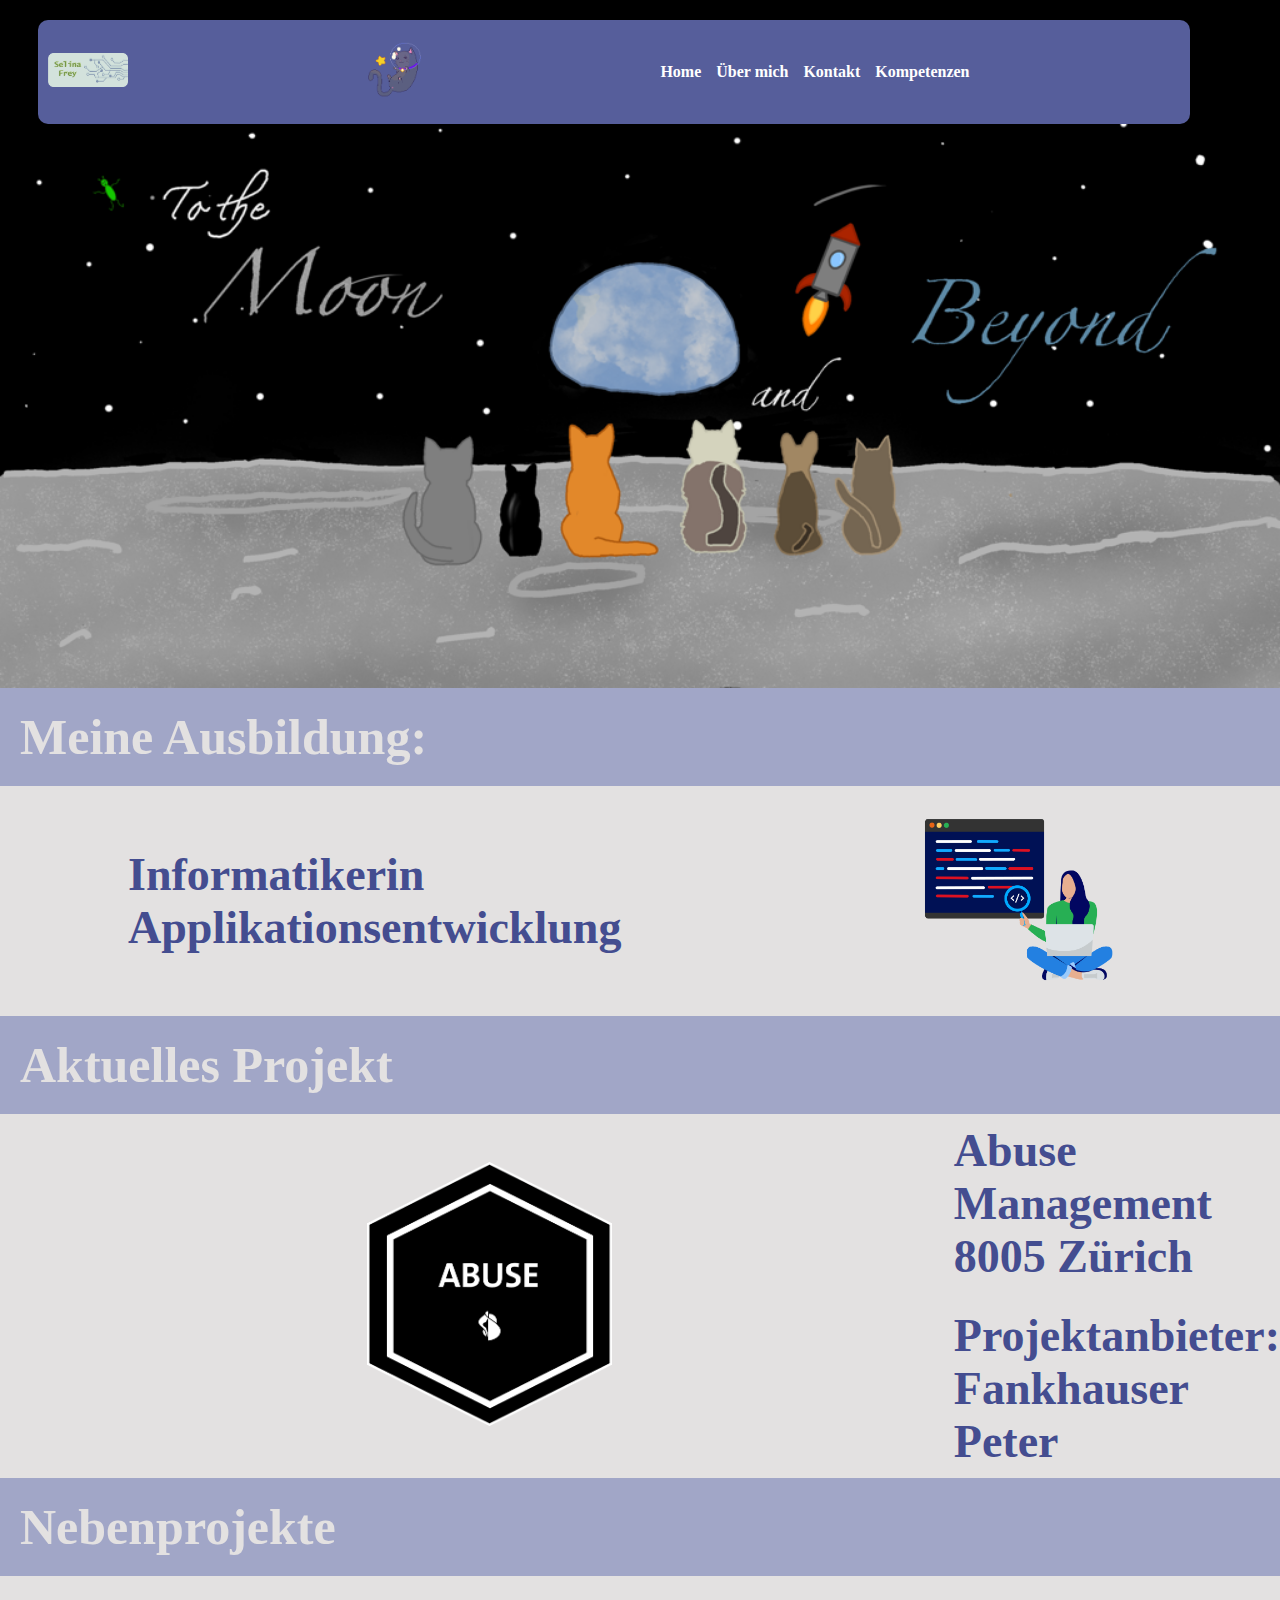
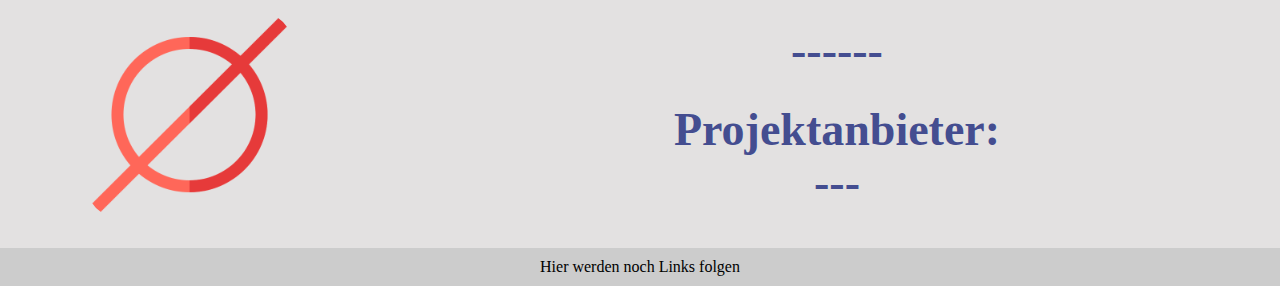
<file: index.html>
<!DOCTYPE html>
<html>
<head>
    <link rel="stylesheet" href="style.css">
    <title>Selina Frey / Swisscom</title>
  <link rel="shortcut icon" type="image/x-icon" href="Bilder\ufo.png" /> 
    <meta name="viewport" content="width=device-width, initial-scale=1" />
</head>
<body>
    <header>
        <div class="obenuno">
            <br />
        </div>
        <div class="navbar">
            <div class="logo">
                <img src="Bilder\Bild.png" alt="Logo">
            </div>
            <div class="gifscat">
                <img src="gif\space.gif" />
            </div>
            <nav>
                <ul>
                    <li><a href="index.html">Home</a></li>
                    <li><a href="Über mich.html">Über mich</a></li>
                    <li><a href="Kontakt.html">Kontakt</a></li>
                    <li><a href="Kompetenzen.html">Kompetenzen</a></li>
                </ul>
            </nav>
        </div>

    </header>

    <div class="unoseito">
        <div class="mondbusi">
            <img src="Bilder\KatzenMond.png">
        </div>
    </div>

    <section class="uno">
        <div class="ausbildung">
            <h1>Meine Ausbildung:</h1>
        </div>
    </section>

    <section class="ini">
        <div class="schreib">
            <h1>
                Informatikerin Applikationsentwicklung
            </h1>
        </div>
        <div class="inf">
            <img src="Bilder\Illustration-395.png" />

        </div>
    </section>
    <section class="uno">
        <div class="projekt">
            <h1>
                Aktuelles Projekt
            </h1>
        </div>
    </section>

    <section class="hprojekt">
        <div class="log0">
            <img src="Bilder\Abuse_Logo_New.png" />
        </div>
        <div class="was">
            <h1>Abuse Management</h1>
            <h1>8005 Zürich</h1>
            <br />
            <h1>Projektanbieter:</h1>
            <h1>Fankhauser Peter</h1>
        </div>
    </section>

    <section class="uno">
        <div class="nprojekt">
            <h1> Nebenprojekte</h1>
        </div>
    </section>

    <section class="npr0jekt">
        <div class="pic">
            <img src="Bilder\Nothing.png" />
        </div>
        <div class="name">
            <h1>------ </h1>
            <br />
            <h1>Projektanbieter:</h1>
            <h1>---</h1>
        </div>
    </section>

    <footer>
        <p>Hier werden noch Links folgen</p>
    </footer>

</body>
</html>
</file>
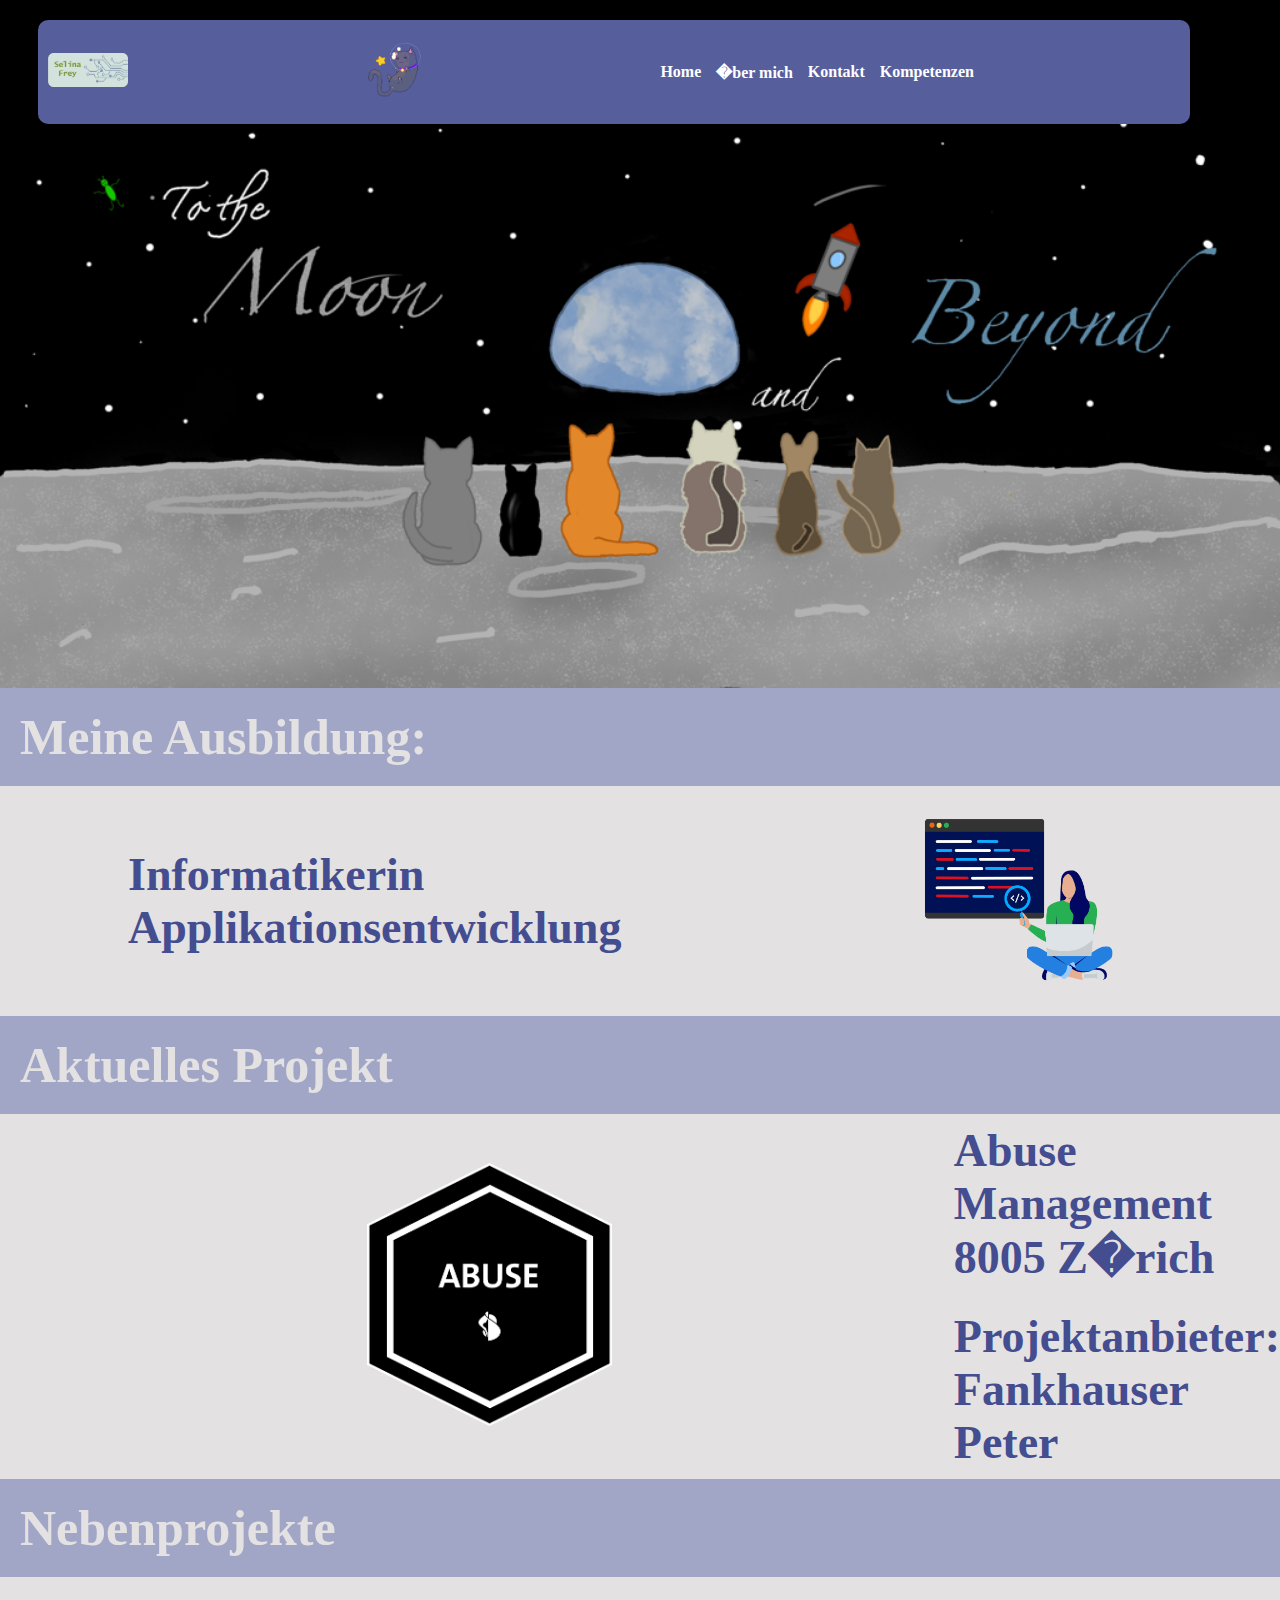
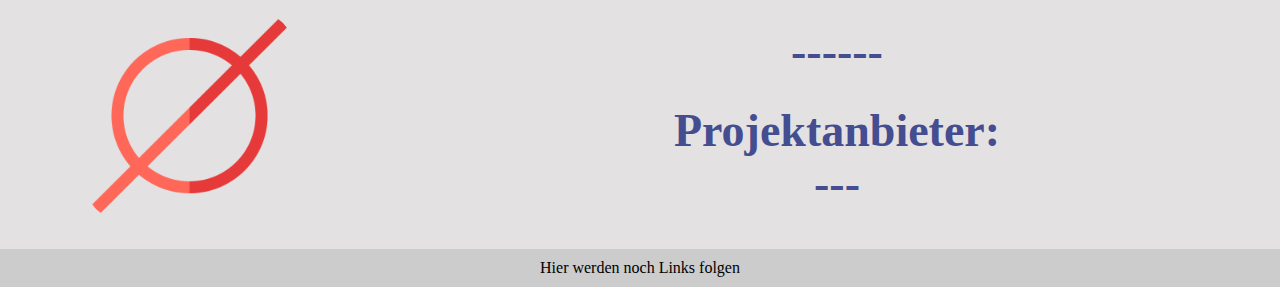
<file: Index.html>
<!DOCTYPE html>
<html>
<head>
    <link rel="stylesheet" href="style.css">
    <title>Selina Frey / Swisscom</title>
    <link rel="shortcut icon" type="image/x-icon" href="C:\Users\taafrse0\OneDrive - Swisscom\Website\Bilder\ufo.png" />
    <meta name="viewport" content="width=device-width, initial-scale=1" />
</head>
<body>
    <header>
        <div class="obenuno">
            <br />
        </div>
        <div class="navbar">
            <div class="logo">
                <img src="Bilder\Bild.png" alt="Logo">
            </div>
            <div class="gifscat">
                <img src="gif\space.gif" />
            </div>
            <nav>
                <ul>
                    <li><a href="Index.html">Home</a></li>
                    <li><a href="�ber mich.html">�ber mich</a></li>
                    <li><a href="Kontakt.html">Kontakt</a></li>
                    <li><a href="Kompetenzen.html">Kompetenzen</a></li>
                </ul>
            </nav>
        </div>

    </header>

    <div class="unoseito">
        <div class="mondbusi">
            <img src="Bilder\KatzenMond.png">
        </div>
    </div>

    <section class="uno">
        <div class="ausbildung">
            <h1>Meine Ausbildung:</h1>
        </div>
    </section>

    <section class="ini">
        <div class="schreib">
            <h1>
                Informatikerin Applikationsentwicklung
            </h1>
        </div>
        <div class="inf">
            <img src="Bilder\Illustration-395.png" />

        </div>
    </section>
    <section class="uno">
        <div class="projekt">
            <h1>
                Aktuelles Projekt
            </h1>
        </div>
    </section>

    <section class="hprojekt">
        <div class="log0">
            <img src="Bilder\Abuse_Logo_New.png" />
        </div>
        <div class="was">
            <h1>Abuse Management</h1>
            <h1>8005 Z�rich</h1>
            <br />
            <h1>Projektanbieter:</h1>
            <h1>Fankhauser Peter</h1>
        </div>
    </section>

    <section class="uno">
        <div class="nprojekt">
            <h1> Nebenprojekte</h1>
        </div>
    </section>

    <section class="npr0jekt">
        <div class="pic">
            <img src="Bilder\Nothing.png" />
        </div>
        <div class="name">
            <h1>------ </h1>
            <br />
            <h1>Projektanbieter:</h1>
            <h1>---</h1>
        </div>
    </section>

    <footer>
        <p>Hier werden noch Links folgen</p>
    </footer>

</body>
</html>
</file>
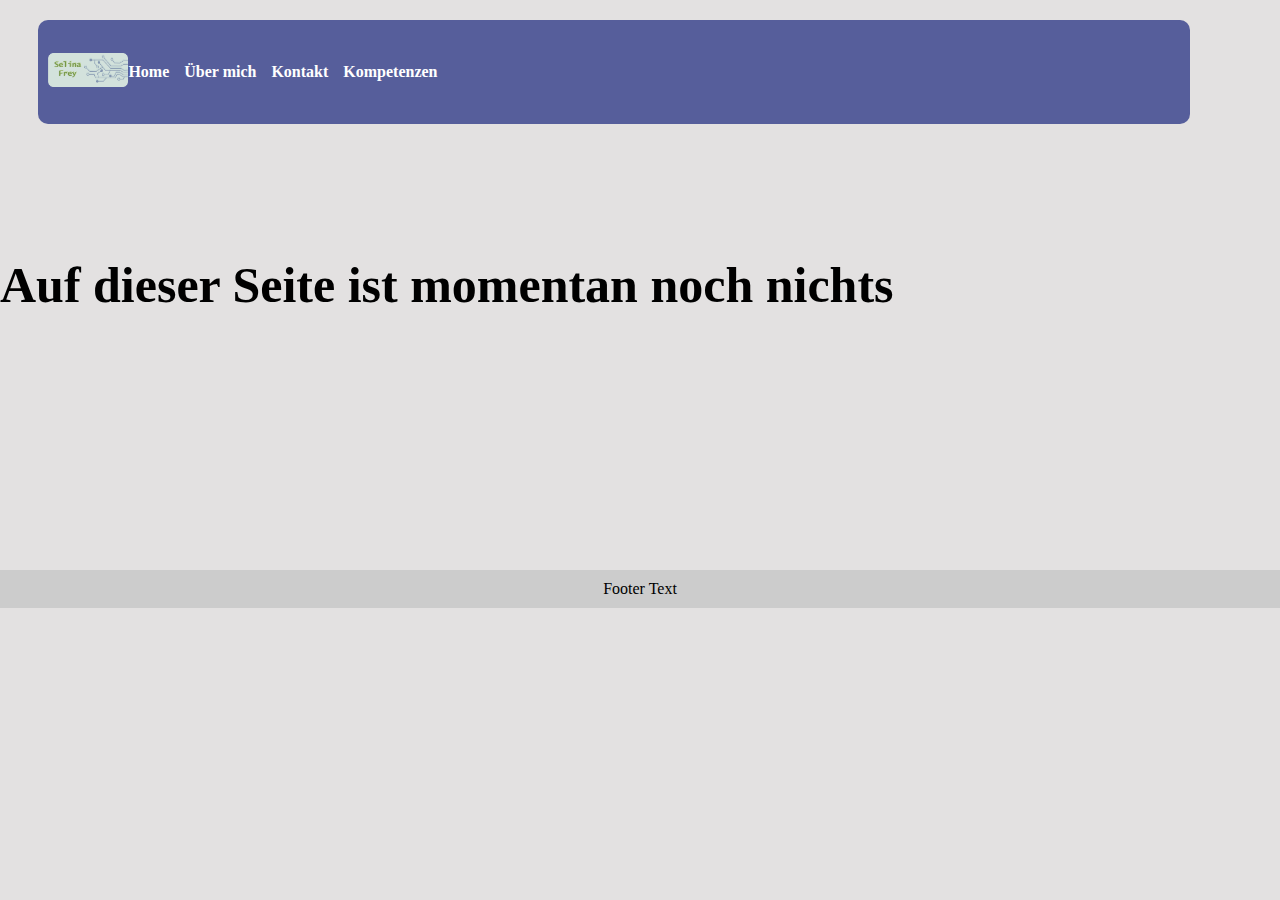
<file: Kompetenzen.html>
<!DOCTYPE html>
<html>
<head>
     <link rel="stylesheet" href="style.css">
    <title>Selina Frey / Swisscom</title>
 <link rel="shortcut icon" type="Bilder\ufo.png" />
     <meta name="viewport" content="width=device-width, initial-scale=1" />

</head>
<body>

<header>
    <div class="navbar">
        <div class="logo">
            <img src="Bilder\Bild.png" alt="Logo">
        </div>
        <nav>
                <ul>
                    <li><a href="Index.html">Home</a></li>
                    <li><a href="Über mich.html">Über mich</a></li>
                    <li><a href="Kontakt.html">Kontakt</a></li>
                    <li><a href="Kompetenzen.html">Kompetenzen</a></li>
                </ul>
        </nav>
    </div>
</header>
<section class="nothing">
<h1>Auf dieser Seite ist momentan noch nichts</h1>
</section>

<footer>
    <p>Footer Text</p>
</footer>

</body></html>
</file>
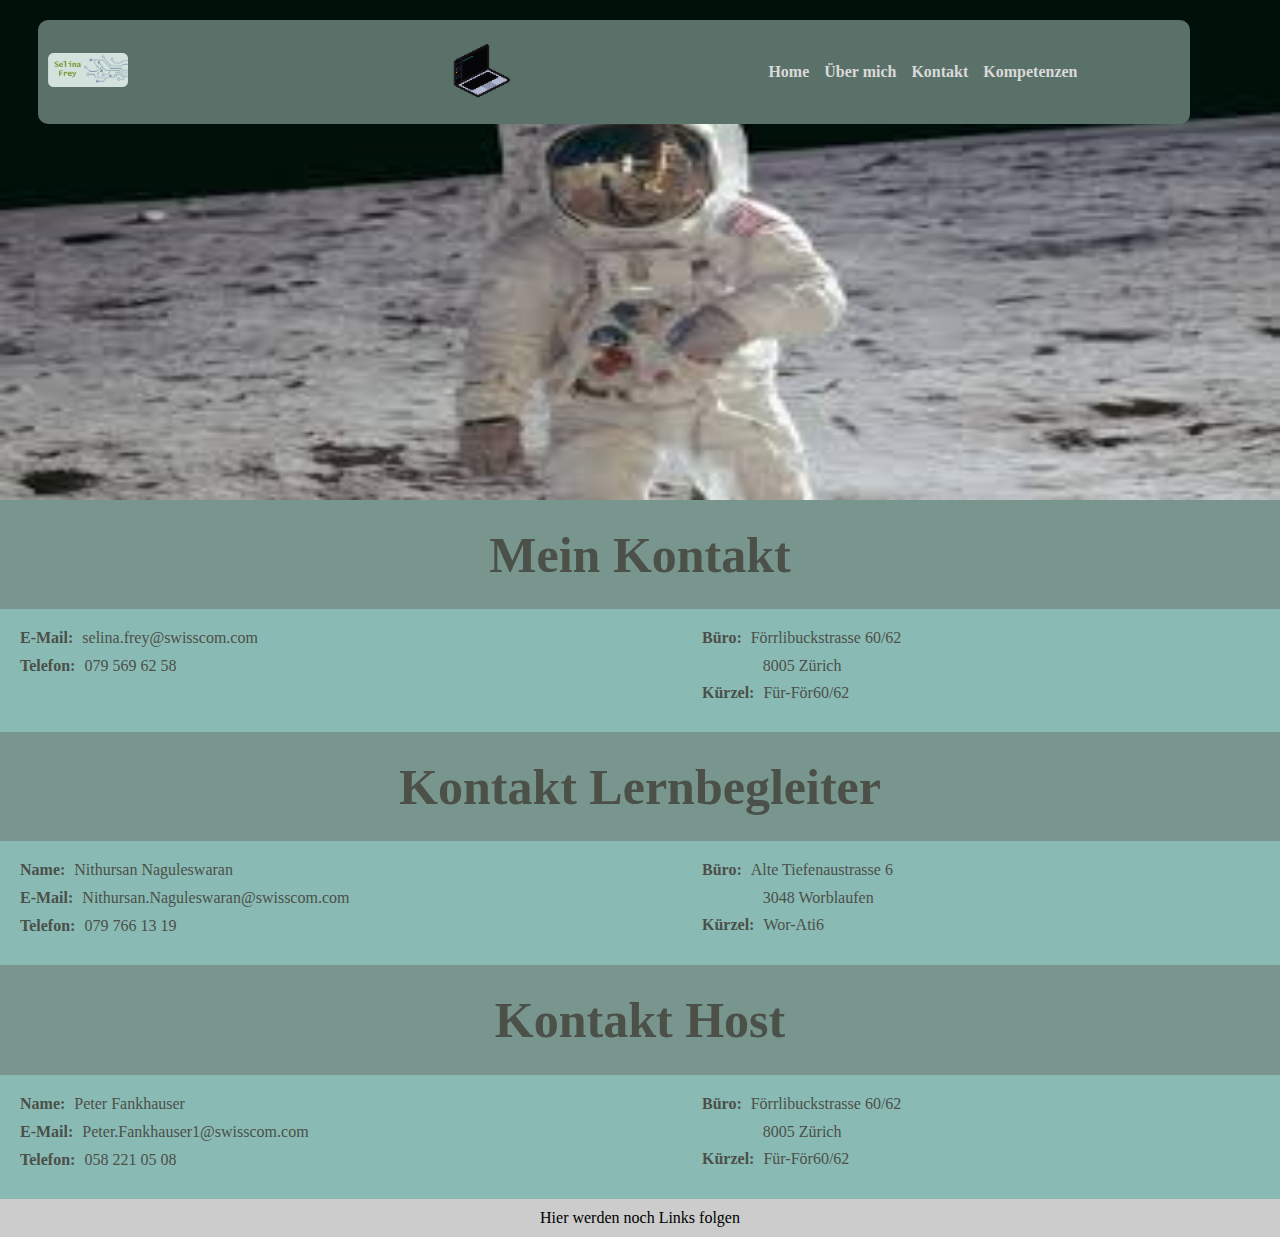
<file: Kontakt.html>
<!DOCTYPE html>
<html>
<head>
     <link rel="stylesheet" href="style.css">
    <title>Selina Frey / Swisscom</title>
 <link rel="shortcut icon" type="image/x-icon" href="Bilder\ufo.png" /> 
    <meta name="viewport" content="width=device-width, initial-scale=1" />

</head>
<body>

<header>
    <div class="navbaer">
        <div class="logo">
            <img src="Bilder\Bild.png" alt="Logo">
        </div>
        <div class="hacker">
    <img src="gif\Hacker.gif" />
</div>
        <nav>
                <ul>
                    <li><a href="index.html">Home</a></li>
                    <li><a href="Über mich.html">Über mich</a></li>
                    <li><a href="Kontakt.html">Kontakt</a></li>
                    <li><a href="Kompetenzen.html">Kompetenzen</a></li>
                </ul>
        </nav>
    </div>
</header>


<section class="hero">
    <img src="Bilder\Armstrong's BESTIE.jpeg" alt="Großes Bild">
</section>

<section class="startContact">
    <h1>Mein Kontakt</h1>
</section>

    <section class="mycontact">
        <div class="column">
            <div class="line">
                <span class="label">E-Mail:</span>
                <span class="value">selina.frey@swisscom.com</span>

            </div>
            <div class="line">
                <span class="label">Telefon:</span>
                <span class="value">079 569 62 58</span>
            </div>

        </div>
        <div class="column">
            <div class="line">
                <span class="label">Büro:</span>
                <span class="value">Förrlibuckstrasse 60/62</span>
            </div>
            <div class="ort">
                <span class="value">8005 Zürich</span>
            </div>
            <div class="line">
                <span class="label">Kürzel:</span>
                <span class="value">Für-För60/62</span>
            </div>
        </div>
</section>
   
    <section class="LBContact">
    <h1>Kontakt Lernbegleiter</h1>
</section>
    <section class="lbcontact">
        <div class="column">
          <div class="line">
              <span class="label">Name:</span>
              <span class="value">Nithursan Naguleswaran</span>
          </div>
            <div class="line">
                <span class="label">E-Mail:</span>
                <span class="value">Nithursan.Naguleswaran@swisscom.com</span>
            </div>
            <div class="line">
                <span class="label">Telefon:</span>
                <span class="value">079 766 13 19</span>
            </div>
        </div>
        <div class="column">
            <div class="line">
                <span class="label">Büro:</span>
                <span class="value">Alte Tiefenaustrasse 6 </span>
            </div>
            <div class="ort">
                <span class="value">3048 Worblaufen</span>
            </div>
            <div class="line">
                <span class="label">Kürzel:</span>
                <span class="value">Wor-Ati6</span>
            </div>
        </div>
</section>

    <section class="PAContact">
    <h1>Kontakt Host</h1>
</section>
    <section class="pacontact">
        <div class="column">
          <div class="line">
              <span class="label">Name:</span>
              <span class="value">Peter Fankhauser</span>
          </div>
            <div class="line">
                <span class="label">E-Mail:</span>
                <span class="value">Peter.Fankhauser1@swisscom.com</span>
            </div>
            <div class="line">
                <span class="label">Telefon:</span>
                <span class="value">058 221 05 08</span>
            </div>
        </div>
        <div class="column">
            <div class="line">
                <span class="label">Büro:</span>
                <span class="value">Förrlibuckstrasse 60/62</span>
            </div>
            <div class="ort">
                <span class="value">8005 Zürich</span>
            </div>
            <div class="line">
                <span class="label">Kürzel:</span>
                <span class="value">Für-För60/62</span>
                </div>
        </div>
</section>

<footer>
    <p>Hier werden noch Links folgen</p>
</footer>

</body>

</html>
</file>
<file: style.css>
* {
    box-sizing: border-box;
    margin: 0;
    padding: 0;
}

body {
    background-color: #e3e1e1;
}

header {
    text-align: center;
    background-color: #2f3564;
}

.obenuno {
    padding: 35px;
    background-color: #000000;
}

.navbar {
    display: flex;
    align-items: center;
    background-color: #565e9b;
    color: white;
    padding: 10px;
    position: fixed;
    top: 20px;
    width: 90%;
    border-radius: 10px;
    margin-left: 3%;
}

    .navbar .gifscat img {
        width: 10%;
        height: auto;
    }

.navbare .gifrocket img {
    width: 13%;
    height: auto;
    transform: rotate(133deg);
    margin-left: 50%;
    display: flex;
    width: 10%;
    height: auto;
}

    .navbar .logo img {
        width: 80px;
        height: 80px;
        object-fit: contain;
    }

    .navbar nav ul {
        display: flex;
        gap: 15px;
    }

        .navbar nav ul li {
            display: inline;
        }

            .navbar nav ul li a {
                color: white;
                text-decoration: none;
                font-weight: bold;
            }

                .navbar nav ul li a:hover {
                    text-decoration: underline;
                }

.navbare {
    display: flex;
    align-items: center;
    background-color: #565e9b;
    color: white;
    padding: 10px;
    position: fixed;
    top: 20px;
    width: 90%;
    border-radius: 10px;
    margin-left: 3%;
}

   
 
    .navbare .logo img {
        width: 80px;
        height: 80px;
        object-fit: contain;
    }

    .navbare nav ul {
        display: flex;
        gap: 15px;
    }

        .navbare nav ul li {
            display: inline;
        }

            .navbare nav ul li a {
                color: white;
                text-decoration: none;
                font-weight: bold;
            }

                .navbare nav ul li a:hover {
                    text-decoration: underline;
                }

.unoseito {
    position: relative;
    text-align: center;
    background-color: #e3e1e1;
    position: static;
}

.mondbusi {
    width: 100%;
    height: auto;
    background-color: #565e9b;
    display: inline;
    justify-content: center;
    align-items: center;
    position: static;
}

    .mondbusi img {
        width: 100%;
        height: 600px;
        background-color: #2f3564;
        display: flex;
        justify-content: center;
        align-items: center;
        position: static;
    }

.uno {
    background-color: #a1a6c7;
    font-family: 'Times New Roman';
    padding: 20px;
    color: #e3e1e1;
    font-size: 25px;
    margin-bottom: 10px;
}

.ini {
    display: flex;
    align-items: center;
    gap: 10px;
    color: #444d90;
    font-family: 'Times New Roman';
    background-color: #e3e1e1;
    margin-bottom: 10px;
}

    .ini .schreib {
        margin-top: 0;
        flex: 1;
        margin-left: 10%;
        font-size: 23px;
    }

    .ini .inf img {
        margin-left: 45%;
        width: 30%;
        height: auto;
        object-fit: cover;
        margin-top: 3%;
        margin-bottom: 3%;
    }

.hprojekt {
    display: flex;
    align-items: center;
    gap: 10px;
    color: #444d90;
    font-family: 'Times New Roman';
    background-color: #e3e1e1;
    margin-bottom: 10px;
}

    .hprojekt .was {
        margin-top: 0;
        flex: 1;
        margin-left: 10%;
        font-size: 23px;
    }

    .hprojekt .log0 img {
        margin-left: 45%;
        width: 30%;
        height: auto;
        object-fit: cover;
        margin-top: 3%;
        margin-bottom: 3%;
    }

.npr0jekt {
    display: flex;
    align-items: center;
    gap: 10px;
    color: #444d90;
    font-family: 'Times New Roman';
    background-color: #e3e1e1;
}

    .npr0jekt .name {
        margin-top: 3%;
        margin-bottom: 3%;
        flex: 1;
        margin-right: 10%;
        font-size: 23px;
        text-align: center;
    }

    .npr0jekt .pic img {
        margin-left: 17%;
        width: 40%;
        height: auto;
        object-fit: cover;
        margin-top: 3%;
        margin-bottom: 3%;
        border-radius: 15%;
    }

footer {
    background-color: #ccc;
    padding: 10px;
    text-align: center;
}

.dosseito {
    position: relative;
    text-align: center;
    background-color: #e3e1e1;
    position: static;
}

.Raumschiff {
    width: 100%;
    height: auto;
    background-color: #565e9b;
    margin: 0;
    padding: 0;
    border-width: 0;
    border-color: pink;
}

    .Raumschiff img {
        width: 100%;
        height: 500px;
        background-color: #2f3564;
        display: flex;
        justify-content: center;
        align-items: center;
        position: static;
    }

.dos {
    background-color: #e3a58a;
    font-family: 'Times New Roman';
    padding: 20px;
    color: #e3e1e1;
    font-size: 25px;
}

.Ich {
    display: flex;
    align-items: center;
    color: #444d90;
    font-family: 'Times New Roman';
    background-color: #e7d2cc;
}

    .Ich .text table {
        margin-top: 0;
        flex: 1;
        margin-left: -200%;
        font-size: 19px;
        gap: 5px;
    }

    .Ich .bild img {
        margin-left: 12%;
        width: 18%;
        height: auto;
        object-fit: cover;
        margin-top: 3%;
        margin-bottom: 3%;
        border-radius: 15%;
    }

.dos {
    display: flex;
    flex-direction: column;
    justify-content: center;
    align-items: center;
    background-color: #e3a58a;
    font-family: 'Times New Roman';
    padding: 20px;
    color: #e3e1e1;
    font-size: 25px;
}

    .dos .Sprachen table {
        text-align: center;
        align-content: center;
        gap: 10px;
    }

    .dos .Sprachen {
        text-align: center;
        align-content: center;
        text-align: center;
        gap: 15px;
        padding: 10px;
    }

.abstand {
    background-color: #e7d2cc;
}

    .abstand .bald img {
        width: 10%;
        height: auto;
        margin-left: 44%;
        margin-top: 15px;
        margin-bottom: 15px;
    }

.Sonstiges .TITEl {
    background-color: #e3a58a;
    font-family: 'Times New Roman';
    padding: 20px;
    color: #e3e1e1;
    font-size: 25px;
    text-align: center;
}

.Sonstiges .tiere {
    display: flex;
    align-items: center;
    color: #444d90;
    font-family: 'Times New Roman';
    background-color: #e7d2cc;
    text-align: center;
    padding-top: 10px;
    padding-bottom: 10px;
    justify-content: center;
}

    .Sonstiges .tiere .h1 {
        text-align: center;
    }



.hero {
    width: 100%;
    height: auto;
    background-color: #565e9b;
    margin: 0;
    padding: 0;
}

    .hero img {
        width: 100%;
        height: 500px;
        background-color: #2f3564;
        display: flex;
        justify-content: center;
        align-items: center;
        position: static;
    }

.navbaer {
    display: flex;
    align-items: center;
    background-color: #597168;
    color: #4b5049;
    padding: 10px;
    position: fixed;
    top: 20px;
    width: 90%;
    border-radius: 10px;
    margin-left: 3%;
}


    .navbaer .logo img {
        width: 80px;
        height: 80px;
        object-fit: contain;
    }
    .navbaer .hacker img {
    width: 10%;
    height: auto;
    align-content: center;
    margin-left:50%;
    display: flex;
}

    .navbaer nav ul {
        display: flex;
        gap: 15px;
    }

        .navbaer nav ul li {
            display: inline;
        }

            .navbaer nav ul li a {
                color: #dad9d9;
                text-decoration: none;
                font-weight: bold;
            }

                .navbaer nav ul li a:hover {
                    text-decoration: underline;
                }

.hero {
    background-color:#d0e6cc;
}
.startContact {
    align-content: center;
    text-align: center;
    align-self: center;
    padding: 2%;
    background-color: #79968e;
    color: #4b5049;
    font-size: 25px;
}

.LBContact {
    align-content: center;
    text-align: center;
    align-self: center;
    padding: 2%;
    background-color: #79968e;
    color: #4b5049;
    font-size: 25px;
}
.PAContact {
    align-content: center;
    text-align: center;
    align-self: center;
    padding: 2%;
    background-color: #79968e;
    color: #4b5049;
    font-size: 25px;
}

.mycontact {
    display: flex;
    justify-content: space-between;
    padding: 20px;
    background-color: #8abab4;
    color: #4b5049;
}


.lbcontact {
    display: flex;
    justify-content: space-between;
    padding: 20px;
    background-color: #8abab4;
    color: #4b5049;
}

.column {
    width: 45%;
}

.label {
    font-weight: bold;
}

.value {
    margin-left: 5px;
}

.line {
    margin-bottom: 10px;
}

.pacontact {
    display: flex;
    justify-content: space-between;
    padding: 20px;
    background-color: #8abab4;
    color: #4b5049;
}
.ort  {
    margin-left:10%;
    margin-bottom:9px;
}
.column {
    width: 45%;
}

.label {
    font-weight: bold;
}

.value {
    margin-left: 5px;
}

.line {
    margin-bottom: 10px;
}

.nothing {
    margin-top: 20%;
    margin-bottom: 20%;
    font-size: 25px;
}
</file>
